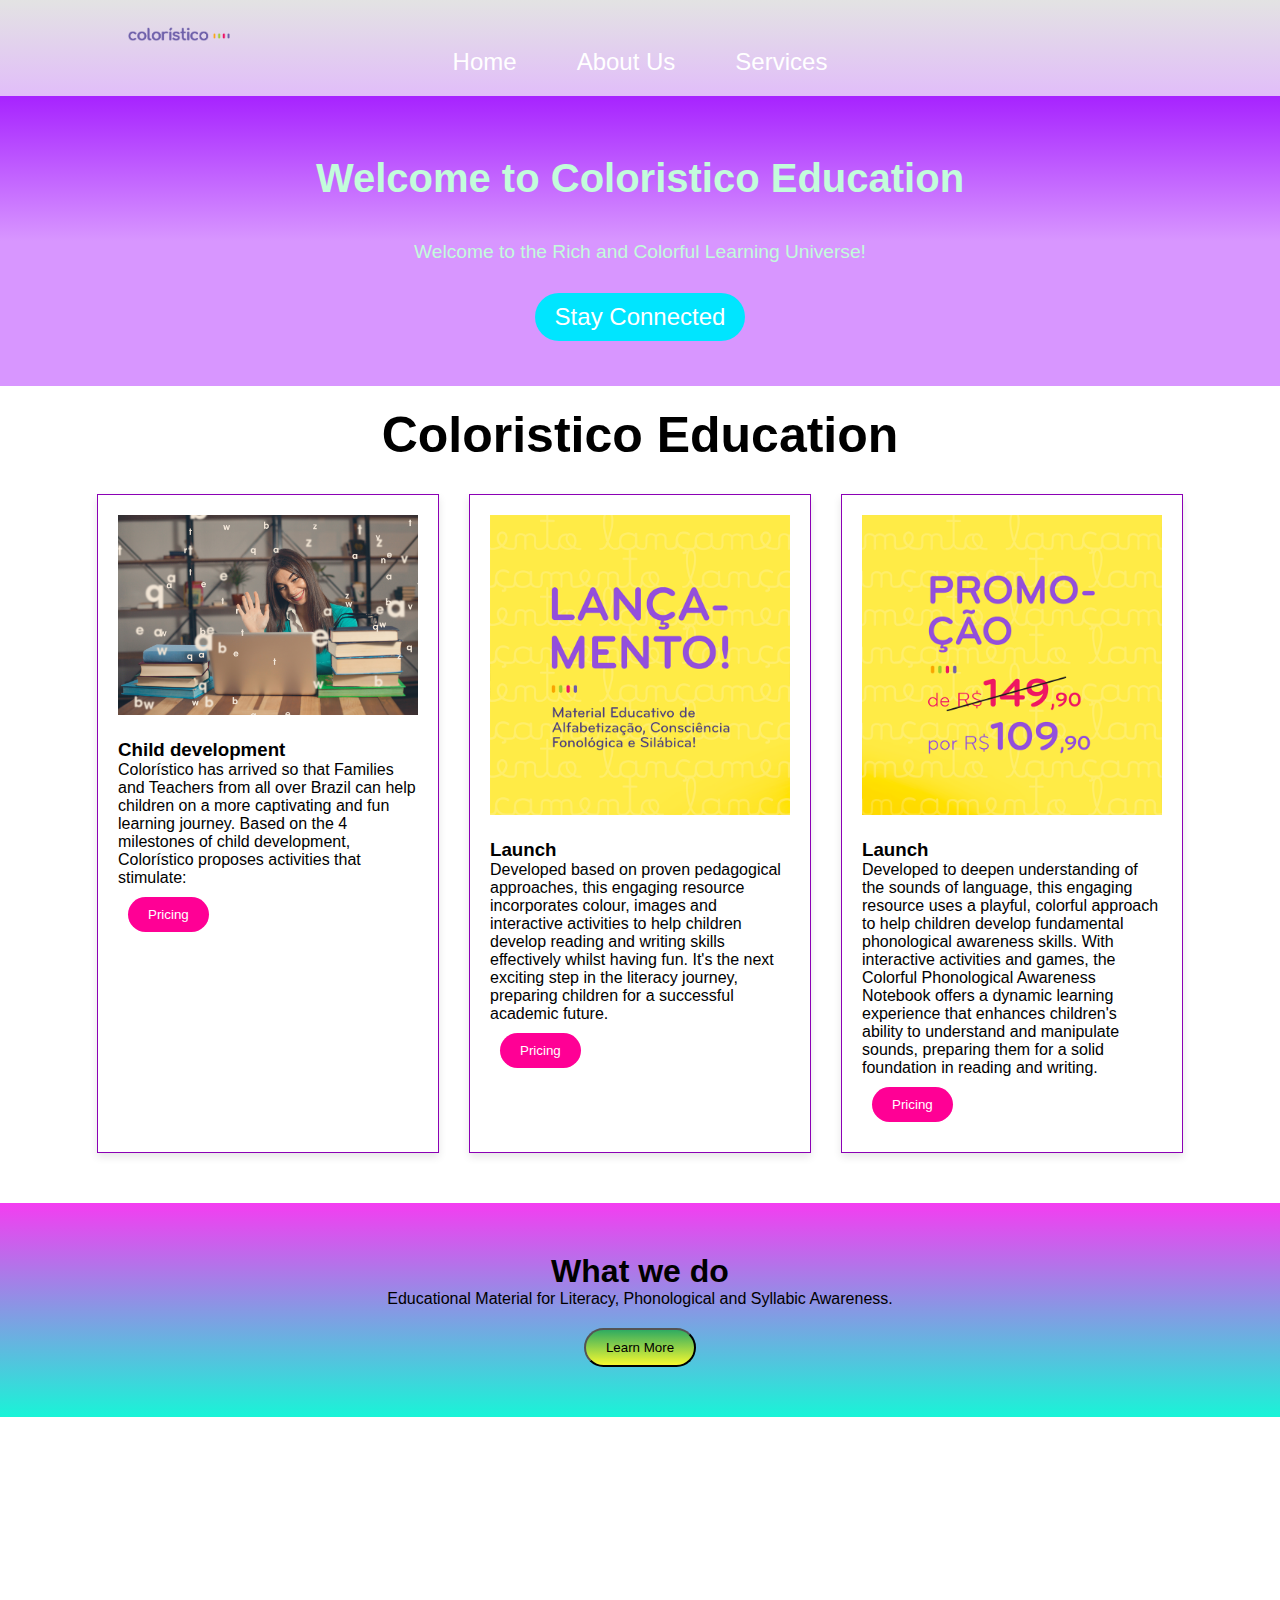
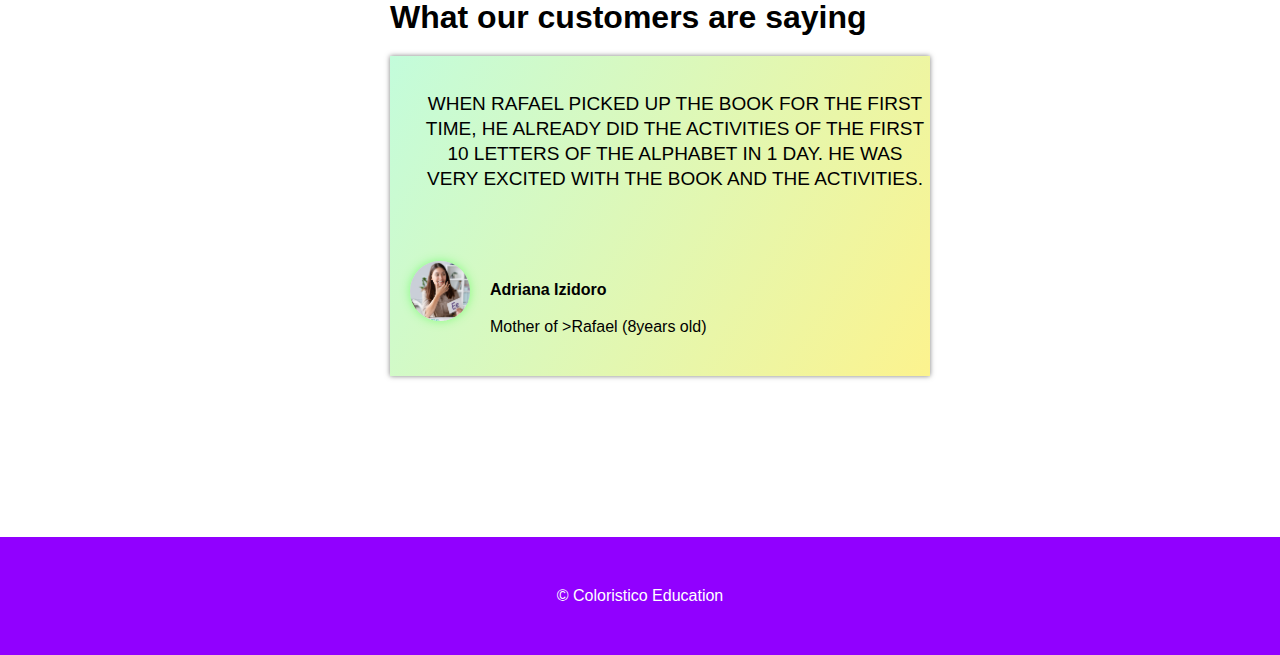
<file: index.html>
<!DOCTYPE html>
<html lang="en">
<head>
    <meta charset="UTF-8">
    <meta name="viewport" content="width=device-width, initial-scale=1.0">
    <title>Coloristico Education - Home</title>
    <link rel="stylesheet" href="./css/style.css">
</head>
<body>
  
    <header>
        <div class="container">
            <img src="img/logo.png" alt="Coloristico Logo" width="10%">
            <nav class="navbar">
              <ul class="navbar-nav">
                  <li class="nav-item"><a class="nav-link" href="index.html">Home</a></li>
                  <li class="nav-item"><a class="nav-link" href="pages/about.html">About Us</a></li>
                  <li class="nav-item"><a class="nav-link" href="pages/services.html">Services</a></li>
              </ul>
            </nav>
        </div>
    </header>

    <main id="main-content">
        <section class="hero">
            <h1>Welcome to Coloristico Education</h1>
            <p>Welcome to the Rich and Colorful Learning Universe!</p>
            <a href="#" class="cta-button">Stay Connected</a>
        </section>
    </main>

<section>
  <h1 id="service" class="text-center">Coloristico Education</h1>
  <div class="services-container">
      <div class="service-card">
          <img src="./img/service1.jpg" alt="Digital Transformation">
          <h3 id="">Child development</h3>
          <p>Colorístico has arrived so that Families and Teachers from all over Brazil can help children on a more captivating and fun learning journey.​ Based on the 4 milestones of child development, Colorístico proposes activities that stimulate:​</p>
          <button>Pricing</button>
      </div>
      
      <div class="service-card">
        <img src="./img/2.png" alt="Digital Transformation">
        <h3>Launch</h3>
        <p>Developed based on proven pedagogical approaches, this engaging resource incorporates colour, images and interactive activities to help children develop reading and writing skills effectively whilst having fun. It's the next exciting step in the literacy journey, preparing children for a successful academic future.</p>
        <button>Pricing</button>
    </div>

    <div class="service-card">
        <img src="./img/3.png" alt="Digital Transformation">
        <h3>Launch</h3>
        <p>Developed to deepen understanding of the sounds of language, this engaging resource uses a playful, colorful approach to help children develop fundamental phonological awareness skills. With interactive activities and games, the Colorful Phonological Awareness Notebook offers a dynamic learning experience that enhances children's ability to understand and manipulate sounds, preparing them for a solid foundation in reading and writing.</p>
        <button>Pricing</button>
    </div>
  </div>
</section>

<section id="about">
  <div class="vision-container">
      <h1>What we do</h1>
      <p>Educational Material for Literacy, Phonological and Syllabic Awareness.</p>
      <button id="vision-button">Learn More</button>
  </div>
</section>



<div class="container">
  <h1 id="client">What our customers are saying</h1>
	<div class="testimonial-box">
		<div class="testimonial">
			<i class="fas fa-quote-right"></i>
			<span class="testimonial-text">WHEN RAFAEL PICKED UP THE BOOK FOR THE FIRST TIME, HE ALREADY DID THE ACTIVITIES OF THE FIRST 10 LETTERS OF THE ALPHABET IN 1 DAY. HE WAS VERY EXCITED WITH THE BOOK AND THE ACTIVITIES.</span>
			<div class="testimonial-user">
				<img src="./img/team1.png" alt="user-img" class="user-img">
				<div class="user-info">
					<span class="user-name">Adriana Izidoro</span>
					<div class="user-job-details">
						<span class="user-job">Mother of > </span>
						<span class="user-post"> Rafael (8years old) </span>
					</div>
				</div>
			</div>
		</div>
	</div>
</div>


<div class="support">
	<a href="https://instagram.com/weare.coloristico?igshid=MTRraHBzZGczOHRncw==" target="_blank"><i class="fab fa-instagram-square"></i></a>
	<a href="https://codepen.io/dev_loop/" target="_blank"><i class="fab fa-codepen"></i></a>
</div>
    <footer>
        <p>&copy; Coloristico Education</p>
    </footer>
</body>
</html>
</file>
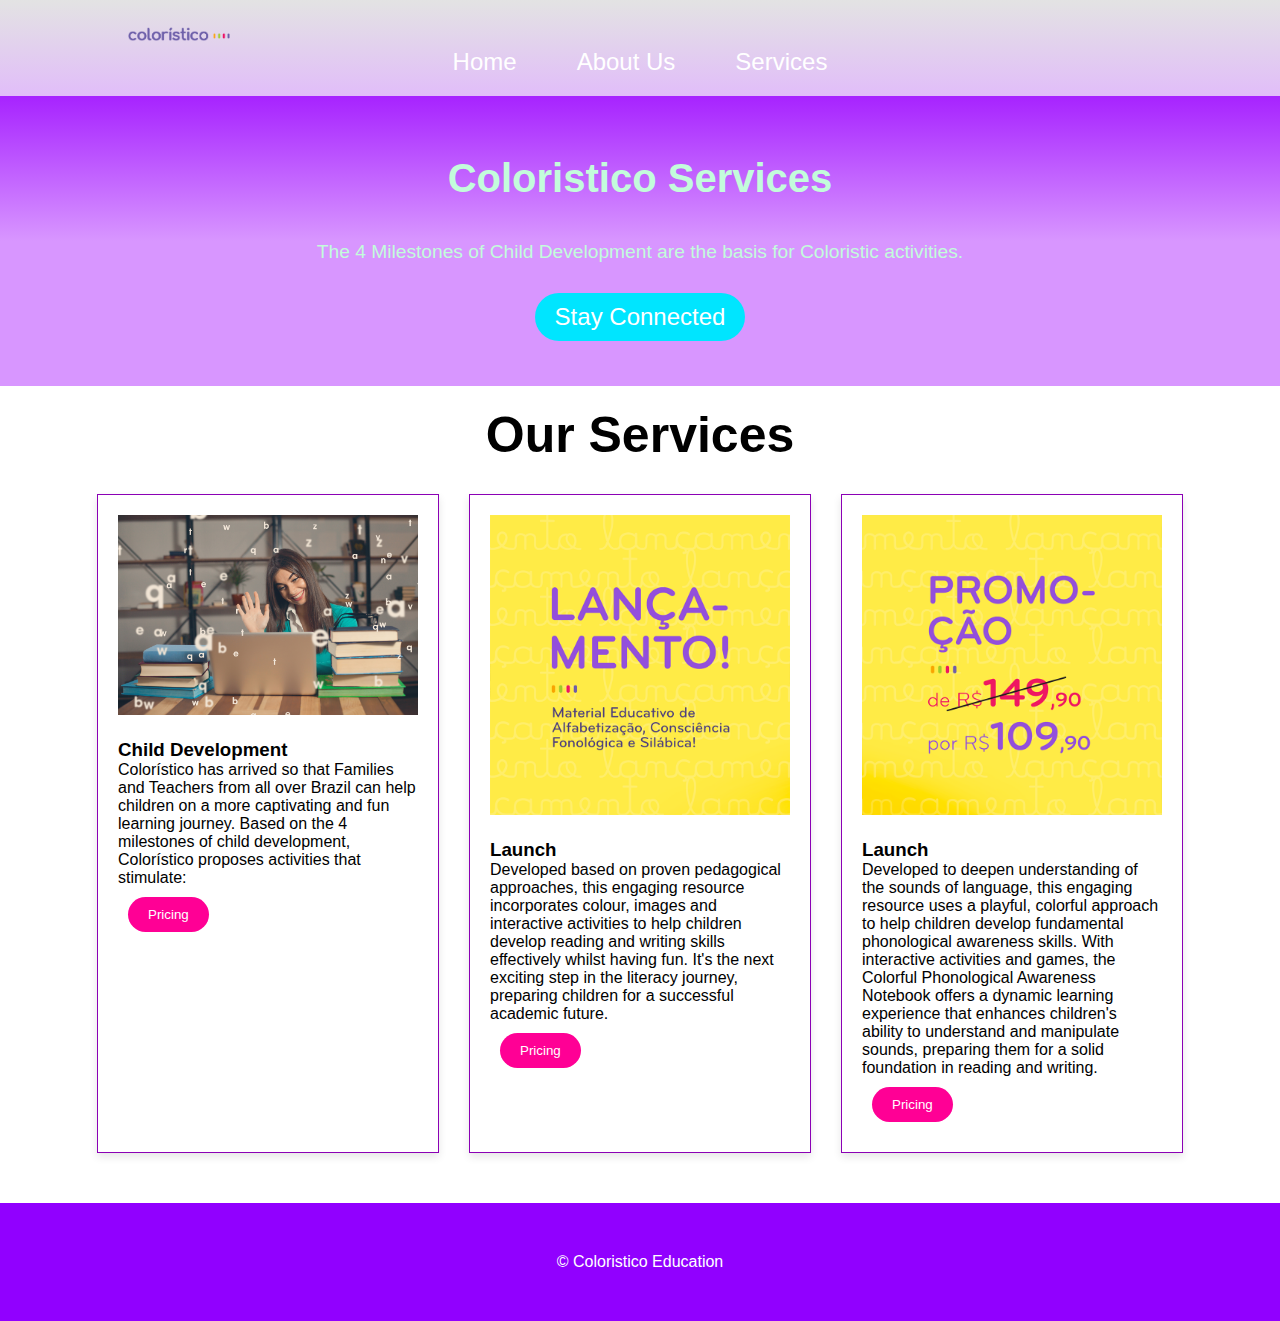
<file: pages/services.html>
<!DOCTYPE html>
<html lang="en">
<head>
    <meta charset="UTF-8">
    <meta name="viewport" content="width=device-width, initial-scale=1.0">
    <title>Coloristico education</title>
    <link rel="stylesheet" href="../css/style.css">
</head>
<body>
  
    <!-- Header and Navigation -->
    <header>
        <div class="container">
            <img src="../img/logo.png" alt="Coloristico Logo" width="10%">
            <!-- Navigation Menu -->
            <nav class="navbar">
              <ul class="navbar-nav">
                  <li class="nav-item"><a class="nav-link" href="../index.html">Home</a></li>
                  <li class="nav-item"><a class="nav-link" href="about.html">About Us</a></li>
                  <li class="nav-item"><a class="nav-link" href="services.html">Services</a></li>
              </ul>
            </nav>
        </div>
    </header>

    <!-- Main Content -->
    <main id="main-content">
        <section class="hero">
            <h1>Coloristico Services </h1>
            <p>The 4 Milestones of Child Development are the basis for Coloristic activities.</p>
            <a href="#" class="cta-button">Stay Connected</a>
        </section>
    </main>
    <!-- Our Services Section -->
<section>
    <h1 id="service" class="text-center">Our Services</h1>
    <div class="services-container">
        <!-- Service Card 1 -->
        <div class="service-card">
            <img src="../img/service1.jpg" alt="Digital Transformation">
            <h3>Child Development</h3>
            <p>Colorístico has arrived so that Families and Teachers from all over Brazil can help children on a more captivating and fun learning journey.​ Based on the 4 milestones of child development, Colorístico proposes activities that stimulate:​</p>
            <button>Pricing</button>
        </div>
        
        <div class="service-card">
          <img src="../img/2.png" alt="Digital Transformation">
          <h3>Launch</h3>
          <p>Developed based on proven pedagogical approaches, this engaging resource incorporates colour, images and interactive activities to help children develop reading and writing skills effectively whilst having fun. It's the next exciting step in the literacy journey, preparing children for a successful academic future.</p>
          <button>Pricing</button>
      </div>
  
      <div class="service-card">
          <img src="../img/3.png" alt="Digital Transformation">
          <h3>Launch</h3>
          <p>Developed to deepen understanding of the sounds of language, this engaging resource uses a playful, colorful approach to help children develop fundamental phonological awareness skills. With interactive activities and games, the Colorful Phonological Awareness Notebook offers a dynamic learning experience that enhances children's ability to understand and manipulate sounds, preparing them for a solid foundation in reading and writing.</p>
          <button>Pricing</button>
      </div>
    </div>
  </section>
      <footer>
        <p>&copy; Coloristico Education</p>
    </footer>
</file>
<file: css/style.css>
/* Reset / Base / Styles */
body, h1, h2, h3, p, ul, li, a {
    margin: 0;
    padding: 0;
    font-family: 'Open Sans', sans-serif;
  }
  
  .container {
    max-width: 1200px;
    margin: 0 auto;
    padding: 0 20px;
  }
  
  .navbar-nav {
    display: flex;
    justify-content: center;
    width: 100%;
  }
  
  .navbar-nav {
    list-style-type: none;
    padding-left: 0; 
  }
  
  .nav-item {
    transition: transform 0.3s ease; /* Transition */
  }
  
  .nav-item:hover {
    transform: scale(1.1); 
  }
  
  header {
    display: flex;
    justify-content: space-between;
    align-items: center;
    padding: 20px 0;
    margin-bottom: 0px;
  
    background: rgb(255, 253, 123);
  
  background: linear-gradient(90deg, rgb(69, 36, 102) 0%, rgb(255, 190, 69) 100%);
  
  background: -moz-linear-gradient(90deg, rgb(137, 239, 255) 0%, hsla(0, 0%, 89%, 1) 100%);
  
  background: -webkit-linear-gradient(90deg, rgb(225, 189, 249) 0%, hsla(0, 0%, 89%, 1) 100%);
  
  filter: progid: DXImageTransform.Microsoft.gradient( startColorstr="#CAD2FF", endColorstr="#E3E3E3", GradientType=1 );
  }
  
  nav ul {
    display: flex;
    gap: 20px;
  }
  
  nav a {
    color: #fff;
    text-decoration: none;
    padding: 5px 10px;
    transition: background-color 0.3s;
  }
  
  nav a:hover, nav a[aria-current="page"] {
    background-color: #ffee00;
  }
  
  .hero {
    background: rgb(56, 255, 245);
  
  background: linear-gradient(90deg, rgb(205, 157, 255) 0%, rgb(255, 78, 78) 50%, rgb(255, 231, 19) 100%);
  
  background: -moz-linear-gradient(90deg, hsla(177, 100%, 49%, 1) 0%, rgb(255, 165, 109) 50%, #ffee2d 100%);
  
  background: -webkit-linear-gradient(90deg, rgb(216, 150, 255) 50%, rgb(167, 35, 255) 100%);
  
  filter: progid: DXImageTransform.Microsoft.gradient( startColorstr="#934fdb", endColorstr="#A67BE0", GradientType=1 );
    padding: 20px 0;
    text-align: center;
 
      height: 250px;
      background-repeat: no-repeat;
      position: relative;
  }
  
  .hero h1 {
    margin-top: 40px;
    font-size: 2.5rem;
    margin-bottom: auto;
    color: #c3fcdb;
  }
   
  
  .hero p {
    margin-top: 40px;
    font-size: 1.2rem;
    margin-bottom: 30px;
    color: #c3fcdb;
  }

  .cta-button {
    display: inline-block;
    background-color: #00e5ff;
    color: #fff;
    padding: 10px 20px;
    border-radius: 200px;
    text-decoration: none;
    transition: background-color 0.3s;
    margin-bottom: 0px;
  }
  
  .cta-button:hover {
    background-color: #fcff50;
  }
  

  footer {
    background-color: #9100ff;
    color: #fff;
    padding: 50px 0;
    text-align: center;
  }
  
  /* Media Queries for Responsiveness */
  @media (max-width: 768px) {
    .hero {
        padding: 60px 0;
    }
  
    .hero h1 {
        font-size: 2rem;
    }
  
    nav ul {
        flex-direction: column;
        gap: 10px;
    }
  }
 
  .text-center {
    text-align: center;
    
  }
  
  #service{
    margin-top: 20px;
    margin-bottom: 20px;
    font-size: 50px;
    font-weight: 700;
  }
  .services-container {
    display: flex;
    gap: 30px; 
    justify-content: center; 
    margin-bottom: 50px;
  }
  
  .service-card {
    flex: 1; 
    max-width: 300px; 
    border: 1px solid #8b01b5; 
    padding: 20px; 
    box-shadow: 0 4px 8px rgba(0, 0, 0, 0.1); 
    transition: transform 0.3s ease; 
  }
  
  @media (max-width: 768px) {
    .service-card {
      width: 100%; 
      margin-bottom: 20px; 
    }
  }
  
  .service-card:hover {
    transform: scale(1.05); 
  }
  
  .service-card img {
    width: 100%; 
    height: auto; 
    margin-bottom: 20px; 
  }
  
  .service-card button {
    background-color: #ff0095; 
    color: #fff; 
    padding: 10px 20px; 
    border: none; 
    cursor: pointer; 
    transition: background-color 0.3s ease; 
    border-radius: 200px;
    margin: 10px;

  }
  
  .service-card button:hover {
    background-color: #eaa000; 
  }
  
  
  .vision-container {
    padding: 50px; 
    text-align: center; 
  
    background-image: linear-gradient(to top, #19f4d7 0%, #f43df1 100%);
  }
  
  #vision-button{
    background-image: linear-gradient(to top, #f6f92f 0%, #2fab61 100%);
    margin-top: 20px;
    padding: 10px 20px;
    border-radius: 200px;   
    text-decoration: none;
    transition: background-color 0.3s;
  }
  #vision-button:hover{
    background-color: #004eb3a3;
  }
  
  .flex-container {
    display: flex;
    flex-wrap: wrap;
    justify-content: center; 
    align-items: center;   
  }
  
  .flex-item {
    flex: 1;
    margin: 10px;
    flex-wrap: wrap;
    max-width: 50%;  
  }
  #service{
    display:grid;
    justify-content: center;
    margin-bottom: 30px;
  }
  .team-details {
    flex-basis: 10%; 
  }
  
  @media (max-width: 768px) {
    .team-details {
        flex-basis: 100%; 
    }
  }
  
  .contact-section {
    flex-direction: column;
  }
  
  @import url('https://fonts.googleapis.com/css?family=Montserrat');
  
  
  html,
  body {
      margin: 0;
      padding: 0;
      height: 100vh;
      width: 100%;
      font-family: Montserrat;
  }
  
  .container {
    width: 80%; 
    height: 80%; 
    display: grid; 
    justify-content: center; 
    align-content: center; 
  
    .testimonial-box {
        position: relative; 
        width: 500px; 
        height: 300px; 
  
  
        .testimonial {
            display: grid; 
            grid-template-rows: 1.3fr 0.7fr; 
            box-shadow: 0 0 5px rgba(0, 0, 0, .5); 
            width: 100%; 
            height: 100%; 
            background-image: linear-gradient(120deg, #c3fcdb 0%, #fcf38e 100%); 
            padding: 10px 20px; 
            position: relative; 
  
            .fas {
                position: absolute; 
                top: 10;
                right: 0;
                padding: 10px;
                font-size: 35px;
                color: #222;
            }
  
            .testimonial-text {
                font-size: 19px;
                line-height: 25px;
                text-align: center; 
                padding: 25px 15px; 
                width: 100%;
            }
  
            .testimonial-user {
                display: flex; 
                align-items: left; 
  
                .user-img {
                    box-shadow: 0 0 10px rgba(53, 255, 53, 0.5);
                    width: 60px;
                    height: 60px;
                    border-radius: 50%;
                }
  
                .user-info {
                    margin: 20px;
                    display: grid; 
                    grid-template-rows: 1fr 1fr;
  
                    .user-name {
                        font-weight: 800;
                    }
  
                    .user-job-details {
                        margin: 5px 0 0 0; e fle
                        position: relative;
                        display: flex; 
                        justify-content: space-between; 
  

                        .line {
                            position: absolute;
                            width: 2px;
                            height: 100%;
                            background: #e36464;
                            left: 50%; 
                            top: 0; 
                            transform: translateX(-50%); 
                        }
                    }
                }
            }
        }
    }
  }
  
  #client{
    margin-bottom: 20px;
  }
  
  .support {
    position: absolute;
    right: 10px;
    bottom: 10px;
    padding: 20px;
    display: flex; 
  }
  
  a {
    margin: 0 10px; 
    color: #fad4ff; 
    font-size: 1.5rem; 
    transition: all 400ms ease; 
  }
  
  a:hover {
    color: #702d85; 
  }
  
  * {
    font-family: Nunito, sans-serif;
  }
  
  .responsive-container-block {
    min-height: 75px;
    height: fit-content;
    width: 100%;
    padding-top: 10px;
    padding-right: 10px;
    padding-bottom: 10px;
    padding-left: 10px;
    display: flex;
    flex-wrap: wrap;
    margin-top: 0px;
    margin-right: auto;
    margin-bottom: 0px;
    margin-left: auto;
    justify-content: flex-start;
  }
  
  a {
    text-decoration-line: none;
    text-decoration-thickness: initial;
    text-decoration-style: initial;
    text-decoration-color: initial;
  }
  
  .text-blk {
    margin-top: 0px;
    margin-right: 0px;
    margin-bottom: 0px;
    margin-left: 0px;
    padding-top: 10px;
    padding-right: 10px;
    padding-bottom: 10px;
    padding-left: 10px;
    line-height: 25px;
  }
  
  .responsive-container-block.bigContainer {
    padding-top: 10px;
    padding-right: 30px;
    padding-bottom: 10px;
    padding-left: 30px;
    flex-direction: column;
    align-items: center;
    justify-content: center;
    padding: 10px 50px 10px 50px;
  }
  
  .mainImg {
    color: rgb(110, 11, 113);
    width: 100%;
    height: auto;
    border-top-left-radius: 10px;
    border-top-right-radius: 10px;
    border-bottom-right-radius: 10px;
    border-bottom-left-radius: 10px;
  }
  
  .text-blk.headingText {
    font-size: 22px;
    font-weight: 700;
    line-height: 30px;
    color: rgb(176, 98, 255);
    padding-top: 0px;
    padding-right: 10px;
    padding-bottom: 0px;
    padding-left: 0px;
    margin-top: 0px;
    margin-right: 0px;
    margin-bottom: 5px;
    margin-left: 0px;
  }
  
  .allText {
    padding-top: 0px;
    padding-right: 0px;
    padding-bottom: 0px;
    padding-left: 0px;
    width: 40%;
    margin-top: 0px;
    margin-right: 0px;
    margin-bottom: 0px;
    margin-left: 0px;
  }
  
  .text-blk.subHeadingText {
    color: rgb(102, 102, 102);
    font-size: 26px;
    line-height: 32px;
    font-weight: 700;
    margin-top: 0px;
    margin-right: 0px;
    margin-bottom: 15px;
    margin-left: 0px;
    padding-top: 0px;
    padding-right: 10px;
    padding-bottom: 0px;
    padding-left: 0px;
  }
  
  .text-blk.description {
    font-size: 18px;
    line-height: 26px;
    color: rgb(108, 14, 112);
    margin-top: 0px;
    margin-right: 0px;
    margin-bottom: 50px;
    margin-left: 0px;
    font-weight: 400;
    padding-top: 0px;
    padding-right: 10px;
    padding-bottom: 0px;
    padding-left: 0px;
  }
  
  .explore {
    font-size: 16px;
    line-height: 28px;
    color: rgb(88, 12, 99);
    border-top-width: 2px;
    border-right-width: 2px;
    border-bottom-width: 2px;
    border-left-width: 2px;
    border-top-style: solid;
    border-right-style: solid;
    border-bottom-style: solid;
    border-left-style: solid;
    border-top-color: rgb(102, 102, 102);
    border-right-color: rgb(102, 102, 102);
    border-bottom-color: rgb(102, 102, 102);
    border-left-color: rgb(102, 102, 102);
    border-image-source: initial;
    border-image-slice: initial;
    border-image-width: initial;
    border-image-outset: initial;
    border-image-repeat: initial;
    cursor: pointer;
    background-color: white;
    margin-top: 0px;
    margin-right: 0px;
    margin-bottom: 0px;
    margin-left: 0px;
    padding-top: 8px;
    padding-right: 40px;
    padding-bottom: 8px;
    padding-left: 40px;
  }
  
  .explore:hover {
    background-image: initial;
    background-position-x: initial;
    background-position-y: initial;
    background-size: initial;
    background-repeat-x: initial;
    background-repeat-y: initial;
    background-attachment: initial;
    background-origin: initial;
    background-clip: initial;
    background-color: rgb(35, 202, 35);
    color: white;
    border-top-width: initial;
    border-right-width: initial;
    border-bottom-width: initial;
    border-left-width: initial;
    border-top-style: none;
    border-right-style: none;
    border-bottom-style: none;
    border-left-style: none;
    border-top-color: initial;
    border-right-color: initial;
    border-bottom-color: initial;
    border-left-color: initial;
    border-image-source: initial;
    border-image-slice: initial;
    border-image-width: initial;
    border-image-outset: initial;
    border-image-repeat: initial;
  }
  
  .responsive-container-block.Container {
    margin-top: 80px;
    margin-right: auto;
    margin-bottom: 50px;
    margin-left: auto;
    justify-content: center;
    align-items: center;
    max-width: 1320px;
    padding-top: 10px;
    padding-right: 10px;
    padding-bottom: 10px;
    padding-left: 10px;
  }
  
  .responsive-container-block.Container.bottomContainer {
    flex-direction: row-reverse;
    margin-top: 80px;
    margin-right: auto;
    margin-bottom: 50px;
    margin-left: auto;
    position: static;
  }
  
  .allText.aboveText {
    margin-top: 0px;
    margin-right: 0px;
    margin-bottom: 0px;
    margin-left: 40px;
  }
  
  .allText.bottomText {
    margin-top: 0px;
    margin-right: 40px;
    margin-bottom: 0px;
    margin-left: 0px;
    display: flex;
    flex-direction: column;
    align-items: flex-start;
    justify-content: flex-start;
    padding-top: 0px;
    padding-right: 15px;
    padding-bottom: 0px;
    padding-left: 0px;
  }
  
  .purpleBox {
    display: flex;
    flex-direction: column;
    align-items: flex-start;
    max-width: 430px;
    background-color: rgb(98, 255, 184);
    padding-top: 20px;
    padding-right: 20px;
    padding-bottom: 20px;
    padding-left: 20px;
    border-top-left-radius: 10px;
    border-top-right-radius: 10px;
    border-bottom-right-radius: 10px;
    border-bottom-left-radius: 10px;
    position: absolute;
    bottom: -35px;
    left: -8%;
  }
  
  .purpleText {
    font-size: 18px;
    line-height: 26px;
    color: white;
    margin-top: 0px;
    margin-right: 0px;
    margin-bottom: 10px;
    margin-left: 0px;
  }
  
  .ultimateImg {
    width: 50%;
    position: relative;
  }
  
  @media (max-width: 1024px) {
    .responsive-container-block.Container {
      max-width: 850px;
    }
  
    .mainImg {
      width: 55%;
      height: auto;
    }
  
    .allText {
      width: 40%;
      margin-top: 0px;
      margin-right: 0px;
      margin-bottom: 0px;
      margin-left: 20px;
    }
  
    .responsive-container-block.bigContainer {
      padding-top: 10px;
      padding-right: 10px;
      padding-bottom: 10px;
      padding-left: 10px;
    }
  
    .responsive-container-block.Container.bottomContainer {
      margin-top: 80px;
      margin-right: auto;
      margin-bottom: 50px;
      margin-left: auto;
    }
  
    .responsive-container-block.Container {
      max-width: 830px;
    }
  
    .allText.aboveText {
      margin-top: 30px;
      margin-right: 0px;
      margin-bottom: 0px;
      margin-left: 40px;
    }
  
    .allText.bottomText {
      margin-top: 30px;
      margin-right: 40px;
      margin-bottom: 0px;
      margin-left: 0px;
      text-align: left;
    }
  
    .text-blk.headingText {
      text-align: center;
    }
  
    .allText.aboveText {
      display: flex;
      flex-direction: column;
      align-items: center;
      justify-content: center;
      margin-top: 30px;
      margin-right: 0px;
      margin-bottom: 0px;
      margin-left: 0px;
    }
  
    .text-blk.subHeadingText {
      text-align: left;
      font-size: 26px;
      line-height: 32px;
    }
  
    .text-blk.description {
      text-align: left;
      line-height: 24px;
    }
  
    .explore {
      margin-top: 0px;
      margin-right: 0px;
      margin-bottom: 0px;
      margin-left: 0px;
    }
  
    .responsive-container-block.bigContainer {
      padding-top: 10px;
      padding-right: 30px;
      padding-bottom: 10px;
      padding-left: 30px;
    }
  
    .responsive-container-block.Container {
      justify-content: space-evenly;
    }
  
    .purpleBox {
      bottom: 10%;
    }
  
    .responsive-container-block.Container.bottomContainer {
      padding-top: 10px;
      padding-right: 0px;
      padding-bottom: 10px;
      padding-left: 0px;
      max-width: 930px;
    }
  
    .allText.bottomText {
      width: 40%;
    }
  
    .purpleBox {
      bottom: auto;
      left: -10%;
      top: 70%;
    }
  
    .mainImg {
      width: 100%;
    }
  
    .text-blk.headingText {
      text-align: left;
    }
  }
  
  @media (max-width: 768px) {
    .allText {
      width: 100%;
      display: flex;
      flex-direction: column;
      justify-content: center;
      align-items: center;
      padding-top: 0px;
      padding-right: 0px;
      padding-bottom: 0px;
      padding-left: 0px;
    }
  
    .responsive-container-block.Container {
      flex-direction: column;
      height: auto;
    }
  
    .text-blk.headingText {
      text-align: center;
    }
  
    .text-blk.subHeadingText {
      text-align: center;
      font-size: 24px;
    }
  
    .text-blk.description {
      text-align: center;
      font-size: 18px;
    }
  
    .allText {
      margin-top: 40px;
      margin-right: 0px;
      margin-bottom: 0px;
      margin-left: 0px;
    }
  
    .allText.aboveText {
      margin-top: 40px;
      margin-right: 0px;
      margin-bottom: 0px;
      margin-left: 0px;
    }
  
    .responsive-container-block.Container {
      margin-top: 80px;
      margin-right: auto;
      margin-bottom: 50px;
      margin-left: auto;
    }
  
    .responsive-container-block.Container.bottomContainer {
      margin-top: 50px;
      margin-right: auto;
      margin-bottom: 50px;
      margin-left: auto;
    }
  
    .allText.bottomText {
      margin-top: 40px;
      margin-right: 0px;
      margin-bottom: 0px;
      margin-left: 0px;
    }
  
    .mainImg {
      width: 100%;
      margin-top: 0px;
      margin-right: 0px;
      margin-bottom: -70px;
      margin-left: 0px;
    }
  
    .responsive-container-block.Container.bottomContainer {
      flex-direction: column;
    }
  
    .ultimateImg {
      width: 100%;
    }
  
    .purpleBox {
      position: static;
    }
  
    .allText.bottomText {
      width: 100%;
      align-items: flex-start;
    }
  
    .text-blk.headingText {
      text-align: left;
    }
  
    .text-blk.subHeadingText {
      text-align: left;
    }
  
    .text-blk.description {
      text-align: left;
    }
  
    .ultimateImg {
      position: static;
    }
  
    .mainImg {
      margin-top: 0px;
      margin-right: 0px;
      margin-bottom: 0px;
      margin-left: 0px;
    }
  
    .ultimateImg {
      position: relative;
    }
  
    .purpleBox {
      margin-top: 0px;
      margin-right: 0px;
      margin-bottom: 0px;
      margin-left: 0px;
      position: absolute;
      left: 0px;
      top: 80%;
    }
  
    .allText.bottomText {
      margin-top: 100px;
      margin-right: 0px;
      margin-bottom: 0px;
      margin-left: 0px;
    }
  }
  
  @media (max-width: 500px) {
    .responsive-container-block.Container {
      padding-top: 10px;
      padding-right: 0px;
      padding-bottom: 10px;
      padding-left: 0px;
      width: 100%;
      max-width: 100%;
    }
  
    .mainImg {
      width: 100%;
    }
  
    .responsive-container-block.bigContainer {
      padding-top: 10px;
      padding-right: 25px;
      padding-bottom: 10px;
      padding-left: 25px;
    }
  
    .text-blk.subHeadingText {
      font-size: 24px;
      padding-top: 0px;
      padding-right: 0px;
      padding-bottom: 0px;
      padding-left: 0px;
      line-height: 28px;
    }
  
    .text-blk.description {
      font-size: 16px;
      padding-top: 0px;
      padding-right: 0px;
      padding-bottom: 0px;
      padding-left: 0px;
      line-height: 22px;
    }
  
    .allText {
      padding-top: 0px;
      padding-right: 0px;
      padding-bottom: 0px;
      padding-left: 0px;
      width: 100%;
    }
  
    .allText.bottomText {
      margin-top: 50px;
      margin-right: 0px;
      margin-bottom: 0px;
      margin-left: 0px;
      padding: 0 0 0 0;
      margin: 30px 0 0 0;
    }
  
    .ultimateImg {
      position: static;
    }
  
    .purpleBox {
      position: static;
    }
  
    .stars {
      width: 55%;
    }
  
    .allText.bottomText {
      margin-top: 75px;
      margin-right: 0px;
      margin-bottom: 0px;
      margin-left: 0px;
    }
  
    .responsive-container-block.bigContainer {
      padding-top: 10px;
      padding-right: 20px;
      padding-bottom: 10px;
      padding-left: 20px;
    }
  
    .purpleText {
      font-size: 16px;
      line-height: 22px;
    }
  
    .explore {
      padding: 6px 35px 6px 35px;
      font-size: 15px;
    }
  }
</file>
